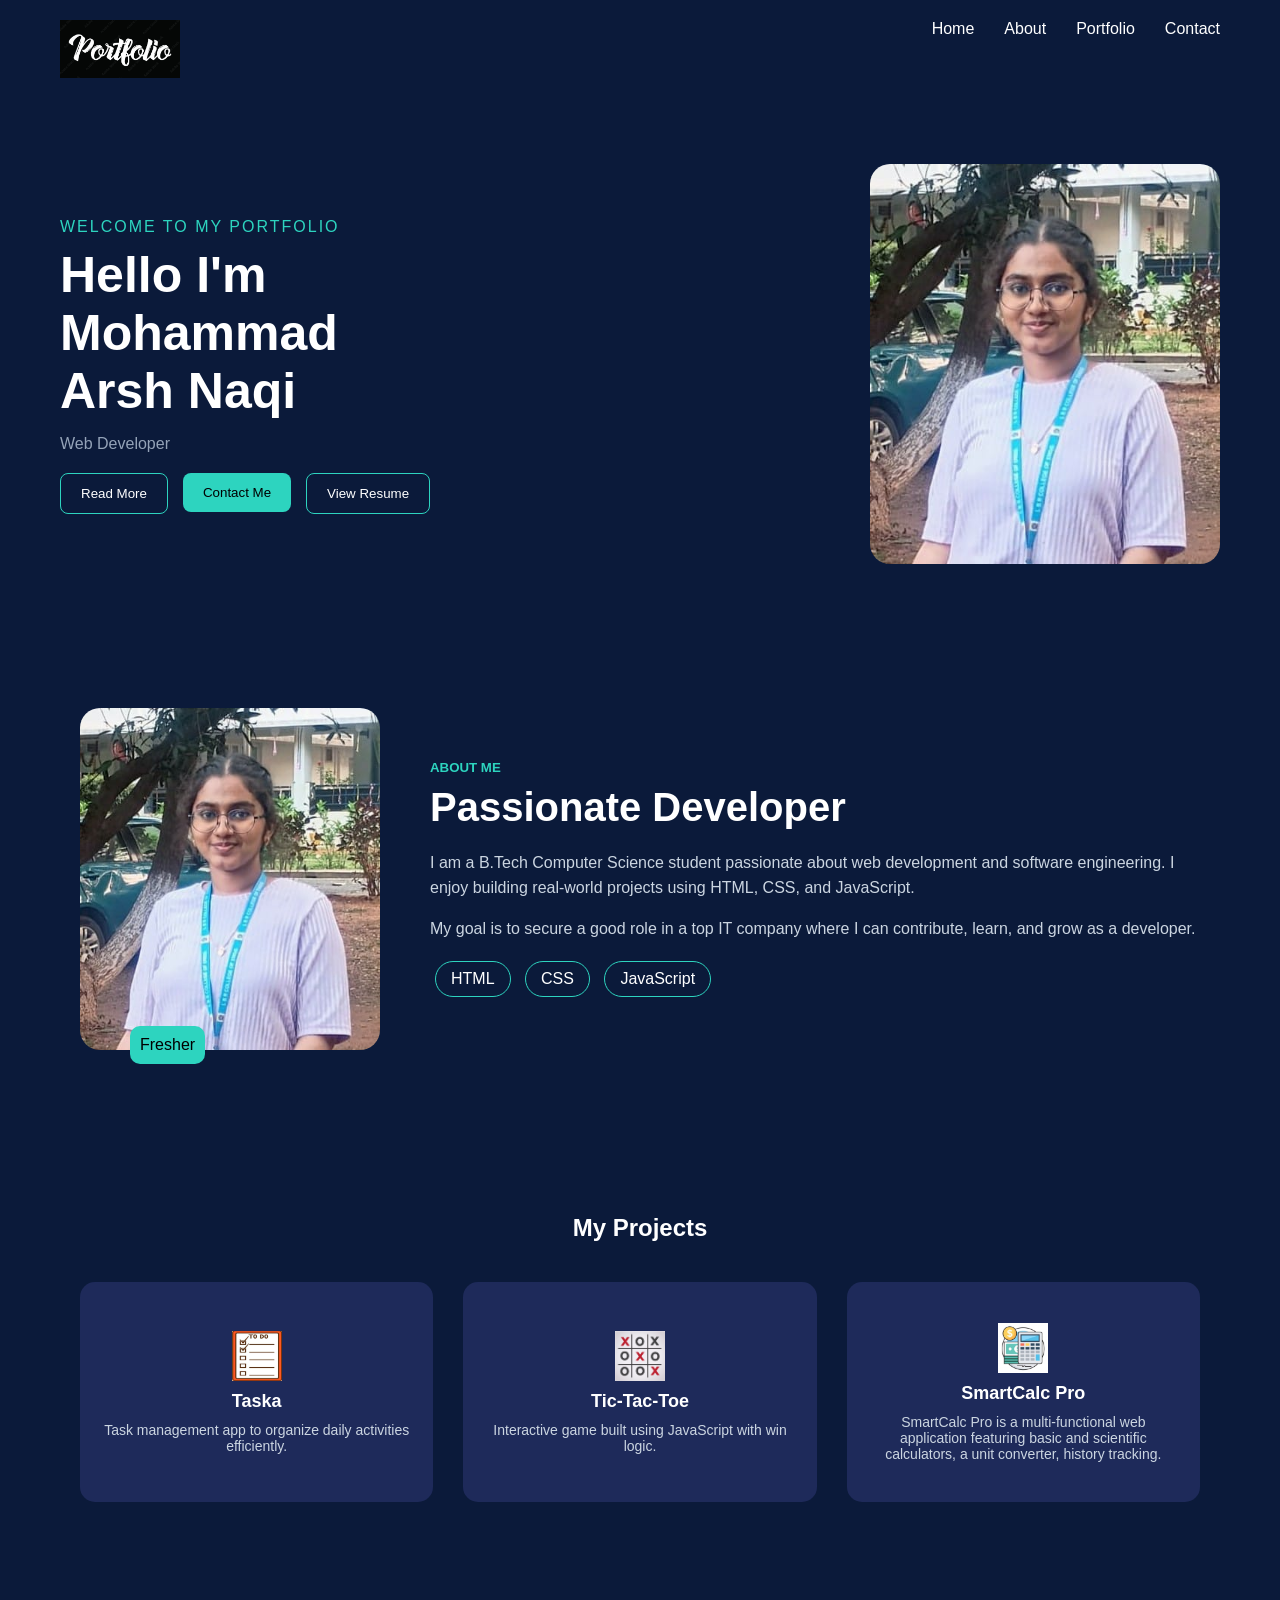
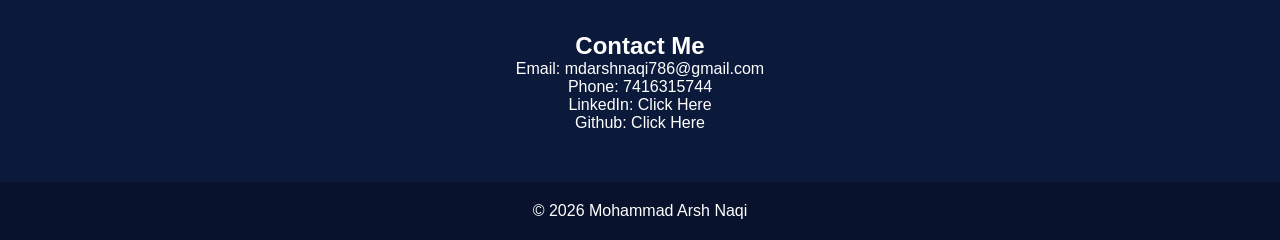
<file: codsoft_task1/index.html>
<!DOCTYPE html>
<html lang="en">
<head>
    <meta charset="UTF-8">
    <meta name="viewport" content="width=device-width, initial-scale=1.0">
    <title>Portfolio</title>
    <link rel="stylesheet" href="style.css">
</head>

<body>

<!-- NAVBAR -->
<nav class="navbar">
    <h2 class="logo"><img src="images/logo.png" alt="logo"></h2>
    <ul>
        <li><a href="#">Home</a></li>
        <li><a href="#about">About</a></li>
        <li><a href="#projects">Portfolio</a></li>
        <li><a href="#contact">Contact</a></li>
    </ul>
</nav>

<!-- HERO -->
<section class="hero">
    <div class="hero-content">
        <div class="left">
            <p class="intro">WELCOME TO MY PORTFOLIO</p>
            <h1>Hello I'm <br>Mohammad <br>Arsh Naqi</h1>
            <p class="role">Web Developer</p>

            <div class="buttons">
                <a href="#about"><button class="btn-outline">Read More</button></a>
                <a href="#contact"><button class="btn-primary">Contact Me</button></a>
                <a href="Arsh_naqi_resume (1).pdf" target="_blank">
                    <button class="btn-outline">View Resume</button>
                </a>
            </div>
        </div>

        <div class="right">
            <img src="images/profile_pic.jpeg" alt="profile">
        </div>
    </div>
</section>

<!-- ABOUT -->
<section id="about">
    <div class="about-image">
        <img src="images/profile_pic.jpeg" alt="">
        <div class="experience">Fresher</div>
    </div>

    <div class="about-text">
        <h5>ABOUT ME</h5>
        <h1>Passionate Developer</h1>
        <p>
            I am a B.Tech Computer Science student passionate about web development and software engineering.
            I enjoy building real-world projects using HTML, CSS, and JavaScript.
        </p>

        <p>
            My goal is to secure a good role in a top IT company where I can contribute, learn, and grow as a developer.
        </p>

        <div class="skills">
            <span>HTML</span>
            <span>CSS</span>
            <span>JavaScript</span>
        </div>
    </div>
</section>

<!-- PROJECTS -->
<section id="projects">
    <h1>My Projects</h1>

    <div class="project-grid">

       <a href="https://mdarshnaqi786-code.github.io/Taska/" target="_blank" class="project-link">
    <div class="card">
        <img src="images/to-do-list.png" class="project-logo">
        <h3>Taska</h3>
        <p>Task management app to organize daily activities efficiently.</p>
    </div>
</a>

        <a href="https://mdarshnaqi786-code.github.io/Tic-Tac-Toe/" target="_blank" class="project-link">
            <div class="card">
                <img src="images/tic-tac-toe.png" class="project-logo">
                <h3>Tic-Tac-Toe</h3>
                <p>Interactive game built using JavaScript with win logic.</p>
            </div>
        </a>

        <a href="https://mdarshnaqi786-code.github.io/CODSOFT/codsoft_task3/" target="_blank" class="project-link">
            <div class="card highlight">
                <img src="images/cal_icon.png" class="project-logo">
                <h3>SmartCalc Pro</h3>
                <p>SmartCalc Pro is a multi-functional web application featuring basic and scientific calculators, a unit converter, history tracking.</p>
            </div>
        </a>

    </div>
</section>

<!-- CONTACT -->
<section id="contact">
    <h1>Contact Me</h1>
    <p>Email: mdarshnaqi786@gmail.com</p>
    <p>Phone: 7416315744</p>

    <p>
        LinkedIn:
        <a href="https://www.linkedin.com/in/mohammad-arsh-naqi-1577243a5/" target="_blank">Click Here</a>
        <br>
        Github:
        <a href="https://github.com/mdarshnaqi786-code" target="_blank">Click Here</a>
    </p>
</section>

<!-- FOOTER -->
<footer>
    <p>© 2026 Mohammad Arsh Naqi</p>
</footer>

</body>
</html>
</file>
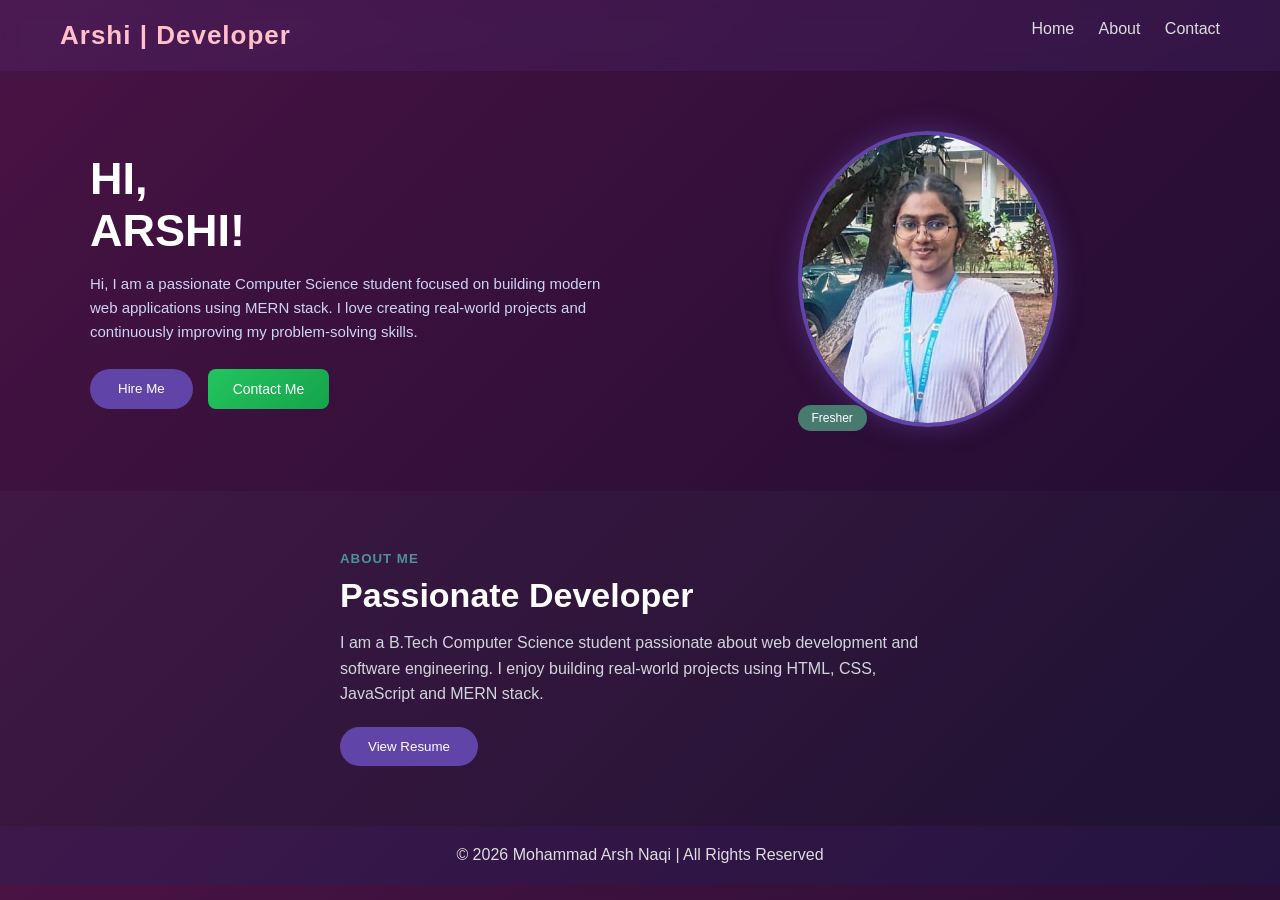
<file: codsoft_task2/index.html>
<!DOCTYPE html>
<html lang="en">
<head>
    <meta charset="UTF-8">
    <meta name="viewport" content="width=device-width, initial-scale=1.0">
    <title>Landing page</title>
    <link rel="stylesheet" href="style.css">
</head>
<body>

<!-- HEADER -->
<header>
    <h2>Arshi | Developer</h2>
    <nav>
        <a href="#">Home</a>
        <a href="#">About</a>
        <a href="#">Contact</a>
    </nav>
</header>

<!-- HERO -->
<section class="hero">
    <div class="hero-container">

        <!-- LEFT -->
        <div class="hero-left">
            <h1 class="hero-title">Hi,<br>Arshi!</h1>

            <p class="hero-desc">
                Hi, I am a passionate Computer Science student focused on building 
                modern web applications using MERN stack. I love creating real-world 
                projects and continuously improving my problem-solving skills.
            </p>

            <div class="hero-buttons">
                <button class="btn-primary">Hire Me</button>
		<a href="https://mail.google.com/mail/?view=cm&to=mdarshnaqi786@gmail.com" 
   target="_blank" 
   class="btn-outline">
   Contact Me
</a>
            </div>
        </div>

        <!-- RIGHT -->
        <div class="hero-right">
            <div class="hero-img-box">
                <img src="images/profile_pic.jpeg" alt="profile">
                <span class="tag">Fresher</span>
            </div>
        </div>

    </div>
</section>

<!-- ABOUT -->
<section id="about">
    <div class="about-text">
        <h5>ABOUT ME</h5>
        <h1>Passionate Developer</h1>

        <p>
            I am a B.Tech Computer Science student passionate about web development 
            and software engineering. I enjoy building real-world projects using 
            HTML, CSS, JavaScript and MERN stack.
        </p>
	<a href="Arsh_naqi_resume (1).pdf" target="_blank">
        	<button class="btn-primary">View Resume</button>
	</a>
    </div>
</section>

<!-- FOOTER -->
<footer>
    <p>&copy 2026 Mohammad Arsh Naqi | All Rights Reserved</p>
</footer>

</body>
</html>
</file>
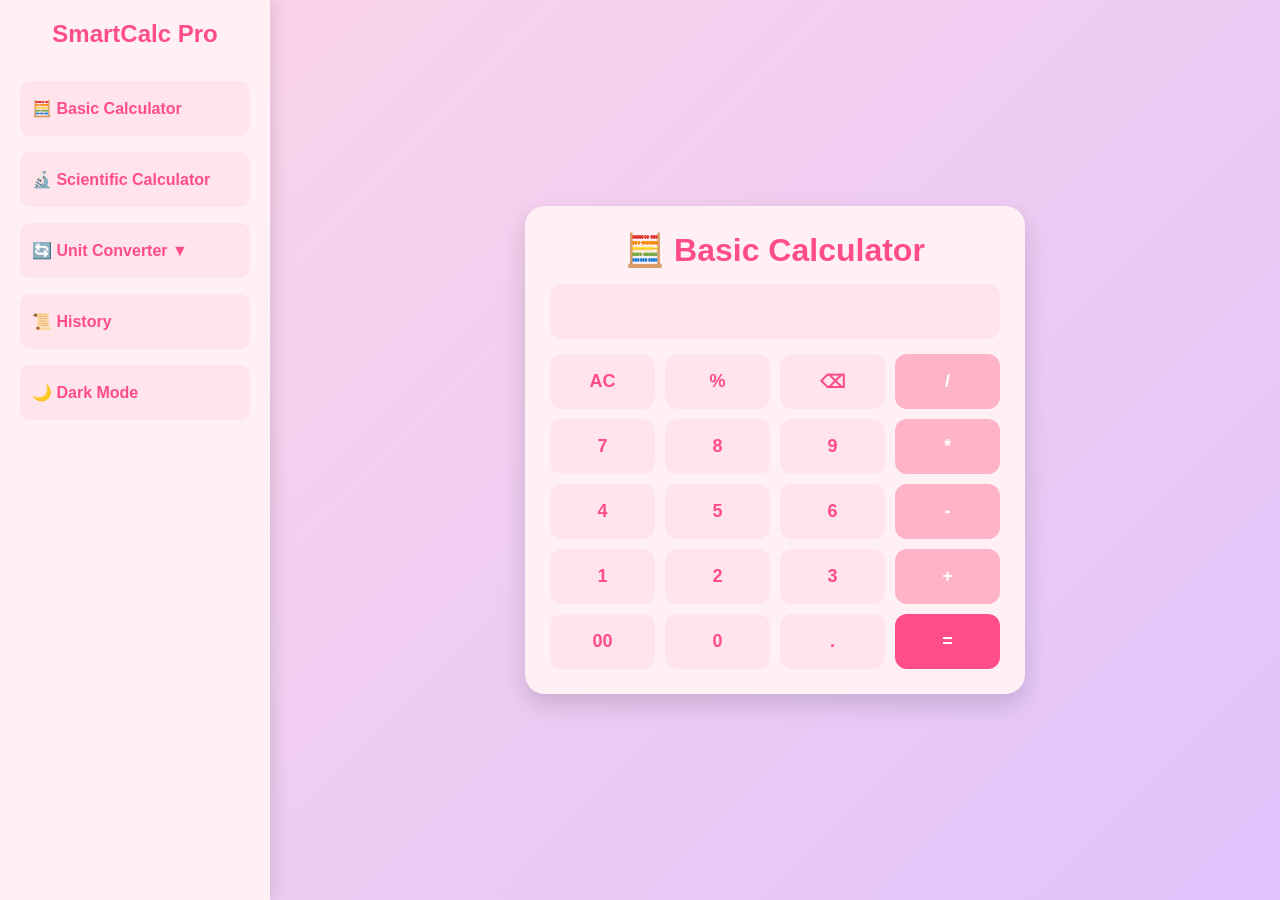
<file: codsoft_task3/index.html>
<!DOCTYPE html>
<html lang="en">
<head>
    <meta charset="UTF-8">
    <meta name="viewport" content="width=device-width, initial-scale=1.0">
    <title>SmartCalc Pro</title>
    <link rel="stylesheet" href="style.css">
</head>
<body>

<div class="app-container">

    <!-- Sidebar -->
    <div class="sidebar">
        <h2>SmartCalc Pro</h2>

        <button class="menu-btn" onclick="showSection('basic')">🧮 Basic Calculator</button>
        <button class="menu-btn" onclick="showSection('scientific')">🔬 Scientific Calculator</button>

        <!-- Dropdown -->
        <div class="dropdown">
            <button class="menu-btn dropdown-btn">🔄 Unit Converter ▼</button>
            <div class="dropdown-content">
                <button onclick="setConverter('currency')">💱 Currency</button>
                <button onclick="setConverter('length')">📏 Length</button>
                <button onclick="setConverter('area')">📐 Area</button>
                <button onclick="setConverter('volume')">🧴 Volume</button>
                <button onclick="setConverter('weight')">⚖ Weight</button>
                <button onclick="setConverter('temperature')">🌡 Temperature</button>
                <button onclick="setConverter('speed')">🚗 Speed</button>
                <button onclick="setConverter('pressure')">🏋 Pressure</button>
                <button onclick="setConverter('power')">⚡ Power</button>
                <button onclick="setConverter('number')">🔢 Number System</button>
            </div>
        </div>

        <button class="menu-btn" onclick="showSection('history')">📜 History</button>
        <button id="theme-toggle">🌙 Dark Mode</button>
    </div>

    <!-- Main Content -->
    <div class="main-content">

        <!-- Basic Calculator -->
        <div id="basic" class="section active">
            <h1>🧮 Basic Calculator</h1>
            <input type="text" id="display" disabled>

            <div class="buttons">
                <button onclick="appendValue('AC')">AC</button>
                <button onclick="appendValue('%')">%</button>
                <button onclick="appendValue('⌫')">⌫</button>
                <button onclick="appendValue('/')">/</button>

                <button onclick="appendValue('7')">7</button>
                <button onclick="appendValue('8')">8</button>
                <button onclick="appendValue('9')">9</button>
                <button onclick="appendValue('*')">*</button>

                <button onclick="appendValue('4')">4</button>
                <button onclick="appendValue('5')">5</button>
                <button onclick="appendValue('6')">6</button>
                <button onclick="appendValue('-')">-</button>

                <button onclick="appendValue('1')">1</button>
                <button onclick="appendValue('2')">2</button>
                <button onclick="appendValue('3')">3</button>
                <button onclick="appendValue('+')">+</button>

                <button onclick="appendValue('00')">00</button>
                <button onclick="appendValue('0')">0</button>
                <button onclick="appendValue('.')">.</button>
                <button onclick="appendValue('=')">=</button>
            </div>
        </div>

        <!-- Scientific Calculator -->
        <div id="scientific" class="section">
            <h1>🔬 Scientific Calculator</h1>
            <input type="text" id="sci-display" disabled>

            <div class="buttons">
                <button onclick="sciFunc('sin')">sin</button>
                <button onclick="sciFunc('cos')">cos</button>
                <button onclick="sciFunc('tan')">tan</button>
                <button onclick="sciAppend('/')">/</button>

                <button onclick="sciFunc('log')">log</button>
                <button onclick="sciFunc('ln')">ln</button>
                <button onclick="sciAppend('π')">π</button>
                <button onclick="sciAppend('*')">*</button>

                <button onclick="sciAppend('7')">7</button>
                <button onclick="sciAppend('8')">8</button>
                <button onclick="sciAppend('9')">9</button>
                <button onclick="sciAppend('-')">-</button>

                <button onclick="sciAppend('4')">4</button>
                <button onclick="sciAppend('5')">5</button>
                <button onclick="sciAppend('6')">6</button>
                <button onclick="sciAppend('+')">+</button>

                <button onclick="sciAppend('1')">1</button>
                <button onclick="sciAppend('2')">2</button>
                <button onclick="sciAppend('3')">3</button>
                <button onclick="sciEqual()">=</button>

                <button onclick="sciClear()">AC</button>
                <button onclick="sciAppend('0')">0</button>
                <button onclick="sciAppend('.')">.</button>
                <button onclick="sciAppend('^')">xʸ</button>
            </div>
        </div>

        <!-- Unit Converter -->
        <div id="converter" class="section">
            <h1>🔄 Unit Converter</h1>
            <h3 id="converter-title">Currency Converter</h3>

            <input type="number" id="inputValue" placeholder="Enter value">
            <select id="fromUnit"></select>
            <select id="toUnit"></select>
            <button onclick="convertUnit()">Convert</button>

            <h2 id="result"></h2>
        </div>

        <!-- History -->
        <div id="history" class="section">
            <h1>📜 History</h1>
            <ul id="history-list"></ul>
        </div>

    </div>
</div>

<script src="script.js"></script>
</body>
</html>
</file>
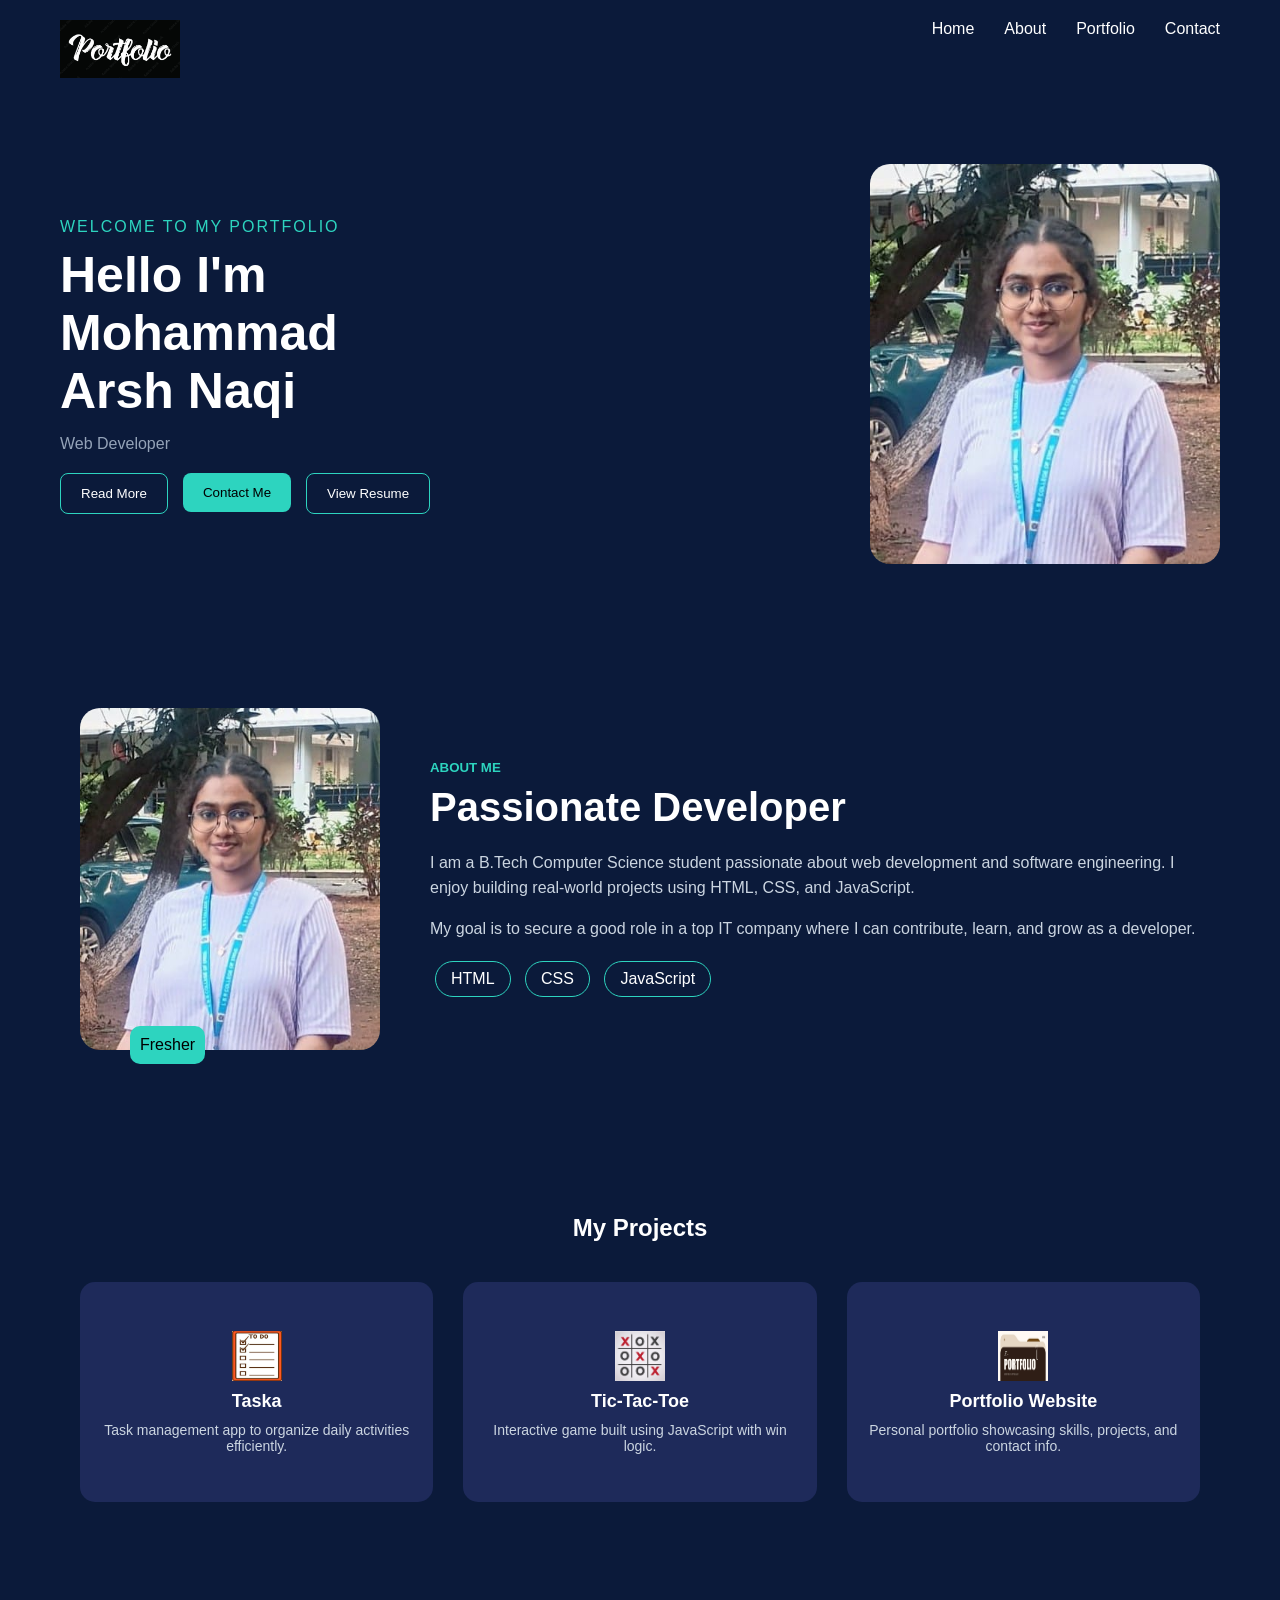
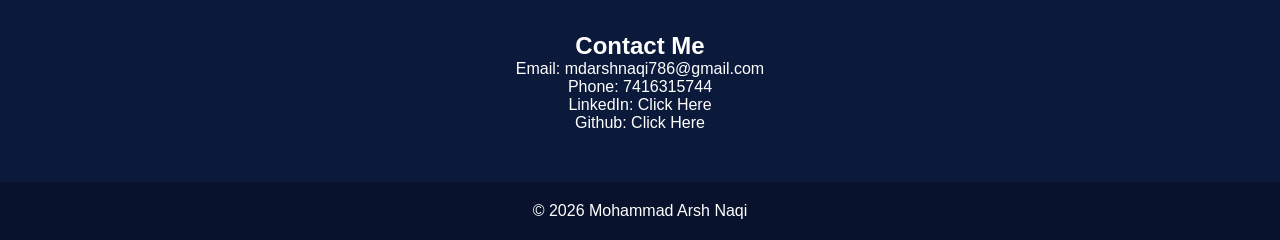
<file: Portfolio/index.html>
<!DOCTYPE html>
<html lang="en">
<head>
    <meta charset="UTF-8">
    <meta name="viewport" content="width=device-width, initial-scale=1.0">
    <title>Portfolio</title>
    <link rel="stylesheet" href="style.css">
</head>

<body>

<!-- NAVBAR -->
<nav class="navbar">
    <h2 class="logo"><img src="images/logo.png" alt="logo"></h2>
    <ul>
        <li><a href="#">Home</a></li>
        <li><a href="#about">About</a></li>
        <li><a href="#projects">Portfolio</a></li>
        <li><a href="#contact">Contact</a></li>
    </ul>
</nav>

<!-- HERO -->
<section class="hero">
    <div class="hero-content">
        <div class="left">
            <p class="intro">WELCOME TO MY PORTFOLIO</p>
            <h1>Hello I'm <br>Mohammad <br>Arsh Naqi</h1>
            <p class="role">Web Developer</p>

            <div class="buttons">
                <a href="#about"><button class="btn-outline">Read More</button></a>
                <a href="#contact"><button class="btn-primary">Contact Me</button></a>
                <a href="Arsh_naqi_resume (1).pdf" target="_blank">
                    <button class="btn-outline">View Resume</button>
                </a>
            </div>
        </div>

        <div class="right">
            <img src="images/profile_pic.jpeg" alt="profile">
        </div>
    </div>
</section>

<!-- ABOUT -->
<section id="about">
    <div class="about-image">
        <img src="images/profile_pic.jpeg" alt="">
        <div class="experience">Fresher</div>
    </div>

    <div class="about-text">
        <h5>ABOUT ME</h5>
        <h1>Passionate Developer</h1>
        <p>
            I am a B.Tech Computer Science student passionate about web development and software engineering.
            I enjoy building real-world projects using HTML, CSS, and JavaScript.
        </p>

        <p>
            My goal is to secure a good role in a top IT company where I can contribute, learn, and grow as a developer.
        </p>

        <div class="skills">
            <span>HTML</span>
            <span>CSS</span>
            <span>JavaScript</span>
        </div>
    </div>
</section>

<!-- PROJECTS -->
<section id="projects">
    <h1>My Projects</h1>

    <div class="project-grid">

       <a href="https://mdarshnaqi786-code.github.io/Taska/" target="_blank" class="project-link">
    <div class="card">
        <img src="images/to-do-list.png" class="project-logo">
        <h3>Taska</h3>
        <p>Task management app to organize daily activities efficiently.</p>
    </div>
</a>

        <a href="https://your-project-link.com" target="_blank" class="project-link">
            <div class="card">
                <img src="images/tic-tac-toe.png" class="project-logo">
                <h3>Tic-Tac-Toe</h3>
                <p>Interactive game built using JavaScript with win logic.</p>
            </div>
        </a>

        <a href="https://your-project-link.com" target="_blank" class="project-link">
            <div class="card highlight">
                <img src="images/portfolio.jpg" class="project-logo">
                <h3>Portfolio Website</h3>
                <p>Personal portfolio showcasing skills, projects, and contact info.</p>
            </div>
        </a>

    </div>
</section>

<!-- CONTACT -->
<section id="contact">
    <h1>Contact Me</h1>
    <p>Email: mdarshnaqi786@gmail.com</p>
    <p>Phone: 7416315744</p>

    <p>
        LinkedIn:
        <a href="https://www.linkedin.com/in/mohammad-arsh-naqi-1577243a5/" target="_blank">Click Here</a>
        <br>
        Github:
        <a href="https://github.com/mdarshnaqi786-code" target="_blank">Click Here</a>
    </p>
</section>

<!-- FOOTER -->
<footer>
    <p>© 2026 Mohammad Arsh Naqi</p>
</footer>

</body>
</html>
</file>
<file: codsoft_task1/style.css>
/* RESET */
* {
    margin: 0;
    padding: 0;
    box-sizing: border-box;
}

html {
    scroll-behavior: smooth;
}

body {
    font-family: 'Segoe UI', sans-serif;
    background: #0b1a3a;
    color: white;
}

a {
    text-decoration: none;
    color: white;
}

a:hover {
    color: #2dd4bf;
}

/* LOGO */
.logo img {
    width: 120px;
}

/* NAVBAR */
.navbar {
    display: flex;
    justify-content: space-between;
    padding: 20px 60px;
}

.navbar ul {
    display: flex;
    list-style: none;
    gap: 30px;
}

.navbar ul li a {
    position: relative;
}

.navbar ul li a::after {
    content: "";
    position: absolute;
    width: 0;
    height: 2px;
    left: 0;
    bottom: -5px;
    background: #2dd4bf;
    transition: 0.3s;
}

.navbar ul li a:hover::after {
    width: 100%;
}

/* HERO */
.hero {
    padding: 60px;
}

.hero-content {
    display: flex;
    justify-content: space-between;
    align-items: center;
}

.left {
    max-width: 500px;
}

.intro {
    color: #2dd4bf;
    margin-bottom: 10px;
    letter-spacing: 2px;
}

.left h1 {
    font-size: 50px;
    margin-bottom: 15px;
}

.role {
    color: #94a3b8;
    margin-bottom: 20px;
}

.buttons {
    display: flex;
    gap: 15px;
}

.btn-primary,
.btn-outline {
    padding: 12px 20px;
    border-radius: 8px;
    cursor: pointer;
}

.btn-primary {
    background: #2dd4bf;
    border: none;
}

.btn-outline {
    background: transparent;
    border: 1px solid #2dd4bf;
    color: white;
}

button:hover {
    transform: translateY(-3px);
    transition: 0.3s;
}

.right img {
    width: 350px;
    border-radius: 20px;
}

/* ABOUT */
#about {
    display: flex;
    padding: 80px;
    gap: 50px;
    align-items: center;
}

.about-image {
    position: relative;
}

.about-image img {
    width: 300px;
    border-radius: 20px;
}

.experience {
    position: absolute;
    bottom: -10px;
    left: 50px;
    background: #2dd4bf;
    color: black;
    padding: 10px;
    border-radius: 10px;
}

.about-text h5 {
    color: #2dd4bf;
    margin-bottom: 10px;
}

.about-text h1 {
    font-size: 40px;
    margin-bottom: 20px;
}

.about-text p {
    color: #cbd5e1;
    margin-bottom: 15px;
    line-height: 1.6;
}

.skills span {
    border: 1px solid #2dd4bf;
    padding: 8px 15px;
    border-radius: 20px;
    margin: 5px;
    display: inline-block;
}

/* PROJECTS */
#projects {
    padding: 80px;
    text-align: center;
}

.project-grid {
    display: grid;
    grid-template-columns: repeat(3, 1fr);
    gap: 30px;
    margin-top: 40px;
}

.project-link {
    display: block;
    color: inherit;
    text-decoration: none;
}

.card {
    height: 220px;
    background: #1e2a5a;
    border-radius: 15px;
    padding: 20px;
    text-align: center;

    display: flex;
    flex-direction: column;
    justify-content: center;
    align-items: center;
    gap: 10px;

    transition: 0.3s;
}

.card:hover {
    transform: scale(1.05);
}

.project-logo {
    width: 50px;
    height: 50px;
}

.card h3 {
    font-size: 18px;
}

.card p {
    font-size: 14px;
    color: #cbd5e1;
}

/* CONTACT */
#contact {
    text-align: center;
    padding: 50px;
}

/* FOOTER */
footer {
    text-align: center;
    padding: 20px;
    background: #08122c;
}

/* RESPONSIVE */
@media (max-width: 768px) {
    .hero-content,
    #about {
        flex-direction: column;
        text-align: center;
    }

    .project-grid {
        grid-template-columns: 1fr;
    }
}
</file>
<file: codsoft_task2/style.css>
/* RESET */
* {
    margin: 0;
    padding: 0;
    box-sizing: border-box;
}

/* BODY */
body {
    font-family: 'Poppins', sans-serif;
    background: linear-gradient(135deg, #491344, #1a0b2e);
    color: white;
}
h2 {
    font-size: 26px;
    font-weight: 700;
    color: pink;
    letter-spacing: 1px;
}
/* HEADER */
header {
    display: flex;
    justify-content: space-between;
    padding: 20px 60px;
    background: rgba(96, 68, 167, 0.15);
    backdrop-filter: blur(10px);
}

header nav a {
    margin-left: 20px;
    color: #ddd;
    text-decoration: none;
    transition: 0.3s;
}

header nav a:hover {
    color: #4C9492;
}

/* ================= HERO ================= */

.hero {
    padding: 60px;
    display: flex;
    justify-content: center;
}

.hero-container {
    width: 100%;
    max-width: 1100px;
    display: flex;
    align-items: center;
    justify-content: space-between;
    gap: 50px;
}

/* LEFT */
.hero-left {
    flex: 1;
}

.hero-title {
    font-size: 45px;
    font-weight: bold;
    text-transform: uppercase;
    margin-bottom: 15px;
    color: #ffffff;
}

.hero-desc {
    font-size: 15px;
    color: #cbd5f5;
    line-height: 1.6;
    margin-bottom: 25px;
}

/* BUTTONS */
.hero-buttons {
    display: flex;
    gap: 15px;
}

.btn-primary {
    background: #6044A7;
    color: white;
    padding: 12px 28px;
    border: none;
    border-radius: 30px;
    cursor: pointer;
    transition: 0.3s;
}

.btn-primary:hover {
    background: #487A6F;
    transform: scale(1.05);
}

.btn-outline {
    display: inline-block;
    padding: 12px 25px;
    border-radius: 8px;

    background: linear-gradient(135deg, #22c55e, #16a34a); /* or your color */
    color: white;

    text-decoration: none;  
    font-size: 14px;

    cursor: pointer;
    transition: all 0.3s ease;
}

.btn-outline:hover {
    background: #4C9492;
    color: white;
}

/* RIGHT IMAGE */
.hero-right {
    flex: 1;
    display: flex;
    justify-content: center;
}

.hero-img-box {
    position: relative;
}

.hero-right img {
    width: 260px;
    border-radius: 50%;
    border: 4px solid #6044A7;
    box-shadow: 0 0 25px rgba(96, 68, 167, 0.5);
}

/* TAG */
.tag {
    position: absolute;
    bottom: 0;
    left: 0;
    background: #487A6F;
    color: white;
    padding: 6px 14px;
    border-radius: 20px;
    font-size: 12px;
}

/* ================= ABOUT ================= */

#about {
    padding: 60px;
    display: flex;
    justify-content: center;
    background: rgba(76, 148, 146, 0.05);
}

.about-text {
    max-width: 600px;
}

.about-text h5 {
    color: #4C9492;
    margin-bottom: 10px;
    letter-spacing: 1px;
}

.about-text h1 {
    font-size: 34px;
    margin-bottom: 15px;
}

.about-text p {
    color: #d1d5db;
    margin-bottom: 20px;
    line-height: 1.6;
}

/* ================= FOOTER ================= */

footer {
    text-align: center;
    padding: 20px;
    background: rgba(96, 68, 167, 0.15);
    color: #ddd;
}
</file>
<file: codsoft_task3/style.css>
:root {
    --bg: linear-gradient(135deg, #ffd6e8, #e0c3fc);
    --calc-bg: #fff0f6;
    --btn-bg: #ffe4ec;
    --btn-hover: #ffc2d1;
    --text: #ff4d88;
    --special: #ffb3c6;
}

.dark {
    --bg: linear-gradient(135deg, #141e30, #243b55);
    --calc-bg: #1f2937;
    --btn-bg: #374151;
    --btn-hover: #4b5563;
    --text: #f9fafb;
    --special: #6366f1;
}

* {
    margin: 0;
    padding: 0;
    box-sizing: border-box;
    font-family: "Poppins", sans-serif;
}

body {
    background: var(--bg);
    min-height: 100vh;
    transition: 0.3s;
}

.app-container {
    display: flex;
    min-height: 100vh;
}

/* Sidebar */
.sidebar {
    width: 270px;
    background: var(--calc-bg);
    padding: 20px;
    box-shadow: 5px 0 15px rgba(0,0,0,0.1);
}

.sidebar h2 {
    color: var(--text);
    margin-bottom: 25px;
    text-align: center;
}

.menu-btn, #theme-toggle {
    width: 100%;
    padding: 12px;
    margin: 8px 0;
    border: none;
    border-radius: 10px;
    background: var(--btn-bg);
    color: var(--text);
    font-size: 16px;
    font-weight: bold;
    cursor: pointer;
    text-align: left;
    transition: 0.3s;
}

.menu-btn:hover, #theme-toggle:hover {
    background: var(--btn-hover);
    transform: translateX(5px);
}

/* Dropdown */
.dropdown-content {
    display: none;
    margin-left: 10px;
}

.dropdown-content button {
    width: 100%;
    padding: 10px;
    margin: 5px 0;
    border: none;
    border-radius: 8px;
    background: var(--btn-bg);
    color: var(--text);
    cursor: pointer;
    text-align: left;
}

.dropdown-content button:hover {
    background: var(--btn-hover);
}

/* Main Content */
.main-content {
    flex: 1;
    padding: 30px;
    display: flex;
    justify-content: center;
    align-items: center;
}

/* Sections */
.section {
    display: none;
    width: 100%;
    max-width: 500px;
    background: var(--calc-bg);
    padding: 25px;
    border-radius: 20px;
    box-shadow: 0 10px 25px rgba(0,0,0,0.15);
    text-align: center;
}

.section.active {
    display: block;
}

h1, h2, h3 {
    color: var(--text);
    margin-bottom: 15px;
}

/* Display */
#display, #sci-display, #inputValue, select {
    width: 100%;
    height: 55px;
    border: none;
    border-radius: 12px;
    background: var(--btn-bg);
    font-size: 22px;
    text-align: right;
    padding: 10px;
    margin-bottom: 15px;
    outline: none;
    color: var(--text);
    font-weight: bold;
}

select {
    text-align: left;
    font-size: 18px;
}

/* Buttons Grid */
.buttons {
    display: grid;
    grid-template-columns: repeat(4, 1fr);
    gap: 10px;
}

button {
    height: 55px;
    border: none;
    border-radius: 12px;
    font-size: 18px;
    cursor: pointer;
    transition: 0.2s;
    background: var(--btn-bg);
    color: var(--text);
    font-weight: bold;
}

button:hover {
    transform: scale(1.05);
    background: var(--btn-hover);
}

button:active {
    transform: scale(0.95);
}

.buttons button:nth-child(4n) {
    background: var(--special);
    color: white;
}

.buttons button:last-child {
    background: #ff4d88;
    color: white;
}

/* History */
#history-list {
    list-style: none;
    padding: 0;
    max-height: 400px;
    overflow-y: auto;
}

#history-list li {
    background: var(--btn-bg);
    margin: 8px 0;
    padding: 10px;
    border-radius: 10px;
    color: var(--text);
    font-weight: bold;
    word-wrap: break-word;
}

/* Converter Button */
#converter button {
    width: 100%;
    margin-top: 10px;
    background: var(--special);
    color: white;
}

/* Responsive */
@media (max-width: 900px) {
    .app-container {
        flex-direction: column;
    }

    .sidebar {
        width: 100%;
    }

    .main-content {
        padding: 15px;
    }

    .section {
        max-width: 100%;
    }
}
</file>
<file: Portfolio/style.css>
/* RESET */
* {
    margin: 0;
    padding: 0;
    box-sizing: border-box;
}

a {
    text-decoration: none;
    color: white;
}

a:visited {
    color: white;
}

a:hover {
    color: #2dd4bf;
}

/* SMOOTH SCROLL */
html {
    scroll-behavior: smooth;
}

/* BODY */
body {
    font-family: 'Segoe UI', sans-serif;
    background: #0b1a3a;
    color: white;
}
/* LOGO */
.logo img {
    width: 120px;  
    height: auto;
}

/* NAVBAR */
.navbar {
    display: flex;
    justify-content: space-between;
    padding: 20px 60px;
}

.navbar ul {
    display: flex;
    list-style: none;
    gap: 30px;
}

.navbar a {
    text-decoration: none;
    color: white;
}
.navbar ul li a {
    position: relative;
    text-decoration: none;
    color: white;
    font-size: 16px;
    transition: 0.3s;
}

/* Hover color */
.navbar ul li a:hover {
    color: #2dd4bf;
}

.navbar ul li a:hover::after {
    width: 100%;
}

/* HERO */
.hero {
    padding: 60px;
}

.hero-content {
    display: flex;
    align-items: center;
    justify-content: space-between;
}

.left {
    max-width: 500px;
}

.intro {
    color: #2dd4bf;
    letter-spacing: 2px;
    margin-bottom: 10px;
}

.left h1 {
    font-size: 50px;
    margin-bottom: 15px;
}

.role {
    margin-bottom: 20px;
    color: #94a3b8;
}

.buttons {
    display: flex;
    gap: 15px;
}

.btn-primary {
    background: #2dd4bf;
    border: none;
    padding: 12px 20px;
    border-radius: 8px;
    cursor: pointer;
}

.btn-outline {
    background: transparent;
    border: 1px solid #2dd4bf;
    padding: 12px 20px;
    border-radius: 8px;
    color: white;
}

/* HOVER EFFECT */
button:hover {
    transform: translateY(-3px);
    transition: 0.3s;
}

/* HERO IMAGE */
.right img {
    width: 350px;
    border-radius: 20px;
}

/* ABOUT */
#about {
    display: flex;
    padding: 80px;
    gap: 50px;
    align-items: center;
}

.about-image {
    position: relative;
}

.about-image img {
    width: 300px;
    border-radius: 20px;
}



.experience {
    position: absolute;
    bottom: -10px;
    left: 50px;
    background: #2dd4bf;
    color: black;
    padding: 10px;
    border-radius: 10px;
}

.about-text h5 {
    color: #2dd4bf;
    margin-bottom: 10px;
}

.about-text h1 {
    font-size: 40px;
    margin-bottom: 20px;
}

.about-text p {
    color: #cbd5e1;
    margin-bottom: 15px;
    line-height: 1.6;
}

.skills span {
    border: 1px solid #2dd4bf;
    padding: 8px 15px;
    border-radius: 20px;
    margin: 5px;
    display: inline-block;
}

/* PROJECTS */
#projects {
    padding: 80px;
    text-align: center;
}

.project-grid {
    display: grid;
    grid-template-columns: repeat(3, 1fr);
    gap: 30px;
    margin-top: 40px;
}

.card {
    height: 220px;
    background: #1e2a5a;
    border-radius: 15px;
    padding: 20px;
    text-align: center;

    display: flex;
    flex-direction: column;
    justify-content: center;
    align-items: center;

    gap: 10px;
}
/* HOVER */
.card:hover {
    transform: scale(1.05);
    transition: 0.3s;
    opacity: 1;
}

.highlight {
    background: #1e2a5a;
}

/* CONTACT */
#contact {
    text-align: center;
    padding: 50px;
}

#contact a {
    color:  white;
    text-decoration: none;
}

/* FOOTER */
footer {
    text-align: center;
    padding: 20px;
    background: #08122c;
}

/* Project Logo */
.project-logo {
    width: 50px;
    height: 50px;
}

/* Title */
.card h3 {
    font-size: 18px;
}

/* Description */
.card p {
    font-size: 14px;
    color: #cbd5e1;
}

/* RESPONSIVE */
@media (max-width: 768px) {

    .hero-content {
        flex-direction: column;
        text-align: center;
    }

    #about {
        flex-direction: column;
    }

    .project-grid {
        grid-template-columns: 1fr;
    }
}
</file>
